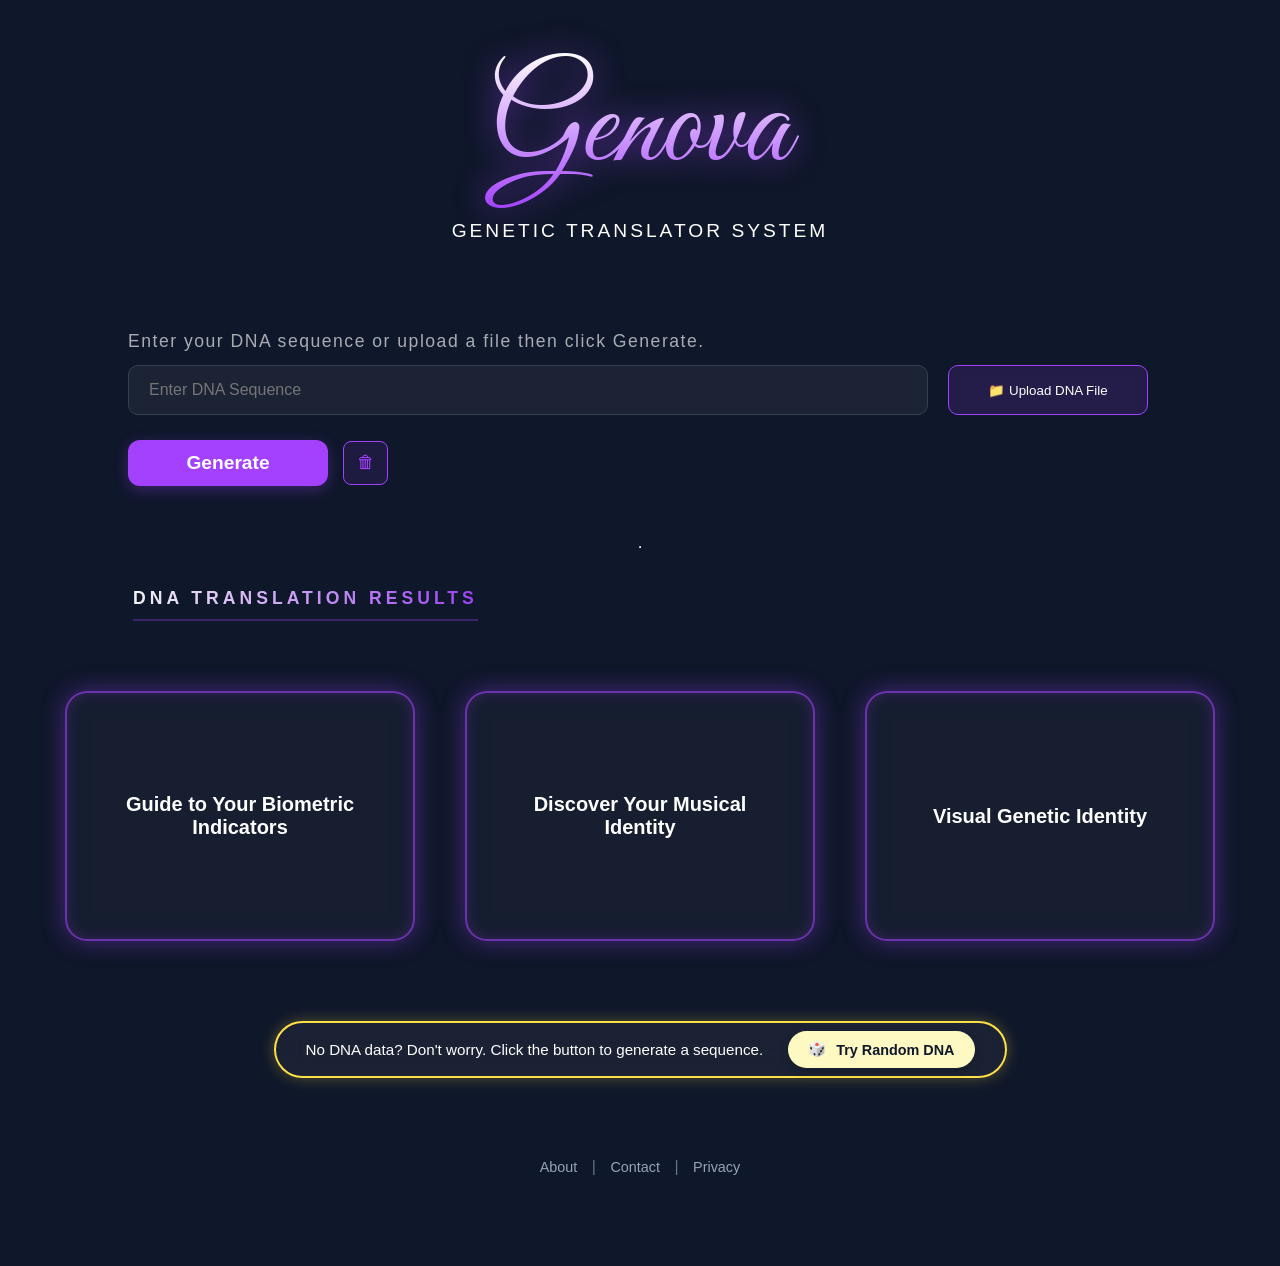
<file: frontend/index.html>
<!DOCTYPE html>
<html>
<head>
  <meta charset="UTF-8">
  <link href="https://fonts.googleapis.com/css2?family=Great+Vibes&display=swap" rel="stylesheet">
  <title>Genetic Identity System – Home</title>
  <link rel="stylesheet" href="css/style.css">
</head>
<body class="home-page">

  <header class="header-section">
    <h1 class="main-title">Genova</h1>
    <h3 class="main-subtitle">Genetic Translator System</h3>
    
  </header>

  <div class="input-area">
    <p class="subtitle">Enter your DNA sequence or upload a file then click Generate.</p>
      <div class="row">
        <input type="text" id="dnaInput" placeholder="Enter DNA Sequence" autocomplete="off" spellcheck="false">
        <input type="file" id="dnaFile" accept=".txt" style="display:none">
        <button id="uploadDNA" type="button">📁 Upload DNA File</button>
      </div>

      <div class="row">
        <button id="sendBtn" type="button" class="generate-btn">Generate</button>
        <button id="clearBtn" type="button" class="icon-btn">🗑</button>
      </div>
      
      <div id="statusMessage"></div>
  </div>


  <hr class="section-divider">

<section class="results-section">
    <div class="results-header-top-left">
        <h2 class="main-results-title">DNA TRANSLATION RESULTS</h2>
    </div>

    <div class="portals-center-wrapper">
        
        <button class="mega-portal-btn glow-permanent" id="scientificPathBtn">
            Guide to Your Biometric Indicators
        </button>

        <button class="mega-portal-btn glow-permanent" id="artisticPathBtn">
            Discover Your Musical Identity
        </button>

        <button class="mega-portal-btn glow-permanent" id="visualPathBtn">
    Visual Genetic Identity
</button>

    </div>
</section>
 <section class="random-section-v3">
    <div class="pill-container">
        <p class="pill-text">
            No DNA data? Don't worry. Click the button to generate a sequence.
        </p>
        <button class="pill-button" id="randomBtn">
           <span>🎲</span>
            Try Random DNA
        </button>
    </div>
</section>

  <footer>
      <p>
          <a href="about.html">About</a> |
          <a href="contact.html">Contact</a> |
          <a href="privacy.html">Privacy</a>
      </p>
  </footer>


  <script>
    window.addEventListener('load', () => {
      const navEntries = performance.getEntriesByType("navigation");
      if (navEntries.length > 0 && navEntries[0].type === "reload") {
        localStorage.removeItem("userDNA");
        localStorage.removeItem("dnaReady");
        document.getElementById("dnaInput").value = "";
        document.getElementById("statusMessage").textContent = "Page reset due to refresh.";
      } else {
        const savedDNA = localStorage.getItem("userDNA");
        if (savedDNA) {
          document.getElementById("dnaInput").value = savedDNA;
        }
      }
    });

    async function sendDNA() {
      const dnaValue = document.getElementById("dnaInput").value.trim().toUpperCase();
      if (!dnaValue) {
        alert("Please enter a DNA sequence first.");
        return;
      }
      localStorage.setItem("userDNA", dnaValue);
      localStorage.setItem("dnaReady", "true");
      try {
        const response = await fetch("http://127.0.0.1:8000/api/echo-dna", {
          method: "POST",
          headers: { "Content-Type": "application/json" },
          body: JSON.stringify({ dna: dnaValue })
        });
        if (response.ok) {
          document.getElementById("statusMessage").textContent = "DNA processed successfully";
        } else {
          const data = await response.json();
          alert(data.detail || "Error occurred.");
        }
      } catch (error) {
        alert("Cannot connect to backend.");
      }
    }

    document.getElementById("artisticPathBtn").addEventListener("click", () => {
      if (localStorage.getItem("dnaReady") === "true") {
        window.location.href = "artistic.html";
      } else {
        alert("Please generate DNA first.");
      }
    });

    document.getElementById("scientificPathBtn").addEventListener("click", () => {
      if (localStorage.getItem("dnaReady") === "true") {
        window.location.href = "scientific.html";
      } else {
        alert("Please generate DNA first.");
      }
    });
    // هلق رح يشتغل لأن الزر صار فوقه وموجود!
    document.getElementById("randomBtn").addEventListener("click", () => {
      const len = 60;
      const chars = ["A", "C", "G", "T"];
      let s = "";
      for (let i = 0; i < len; i++) {
        s += chars[Math.floor(Math.random() * 4)];
      }
      document.getElementById("dnaInput").value = s;
      document.getElementById("statusMessage").textContent = "Random DNA selected successfully.";
    });

    document.getElementById("clearBtn").addEventListener("click", () => {
      document.getElementById("dnaInput").value = "";
      document.getElementById("statusMessage").textContent = "";
      localStorage.removeItem("userDNA");
      localStorage.removeItem("dnaReady");
    });

    document.getElementById("uploadDNA").addEventListener("click", () => {
      document.getElementById("dnaFile").click();
    });

    document.getElementById("dnaFile").addEventListener("change", function(event) {
      const file = event.target.files[0];
      if (!file) return;
      const reader = new FileReader();
      reader.onload = function(e) {
        const dna = e.target.result.trim().toUpperCase();
        if (/^[ACGT\s]+$/.test(dna)) {
          document.getElementById("dnaInput").value = dna.replace(/\s+/g, "");
          document.getElementById("statusMessage").textContent = "File loaded successfully.";
        } else {
          alert("Invalid DNA file content.");
        }
      };
      reader.readAsText(file);
    });

    

    document.getElementById("sendBtn").addEventListener("click", sendDNA);

    document.getElementById("dnaInput").addEventListener("input", function() {
      this.value = this.value.toUpperCase().replace(/[^ACGT]/g, "");
    });

    /*كود المسار الثالث*/
    document.getElementById("visualPathBtn").addEventListener("click", () => {
  if (localStorage.getItem("dnaReady") === "true") {
    window.location.href = "visual.html";
  } else {
    alert("Please generate DNA first.");
  }
});
  </script>

</body>
</html>
</file>
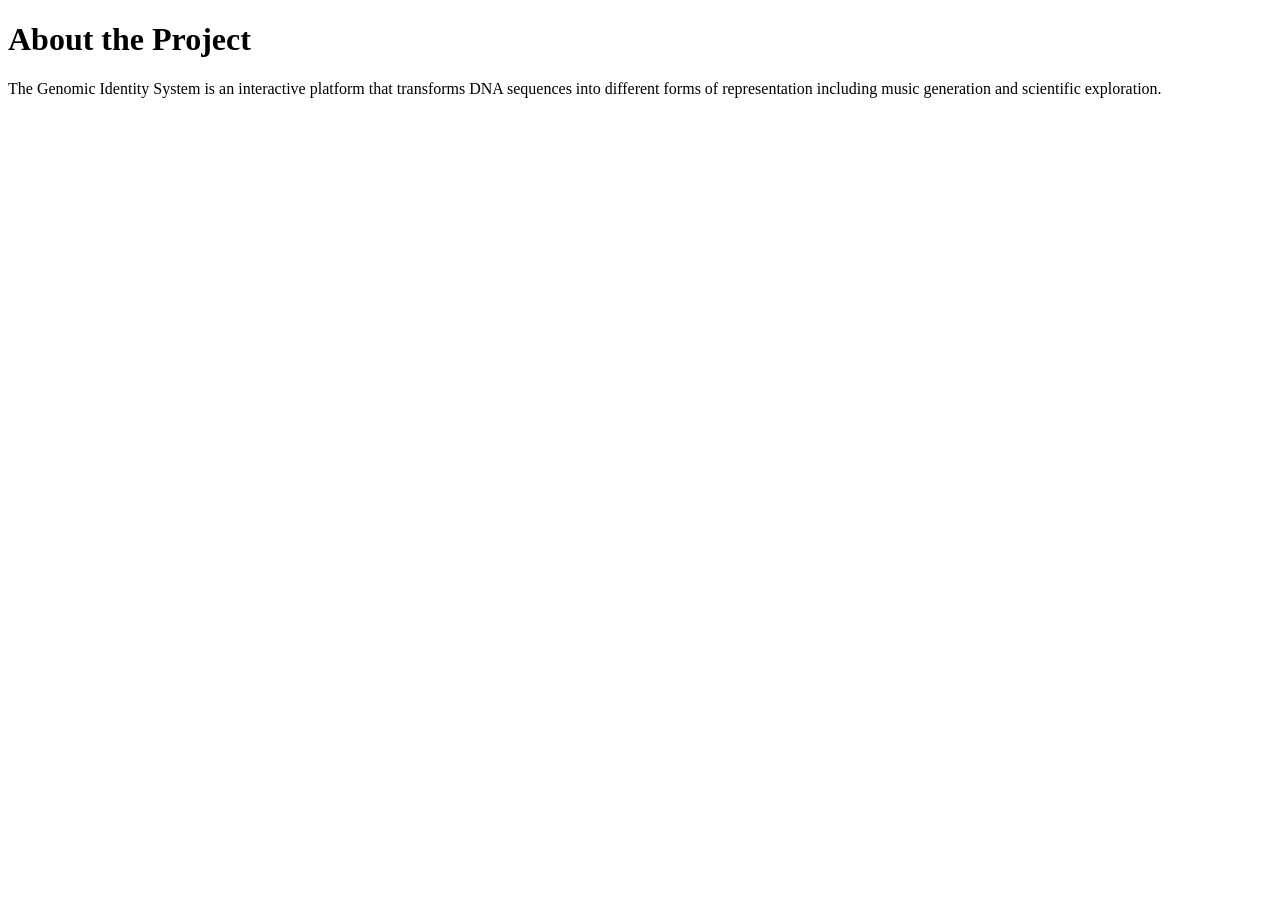
<file: frontend/about.html>
<!DOCTYPE html>
<html>
<head>
<title>About</title>
</head>

<body>

<h1>About the Project</h1>

<p>
The Genomic Identity System is an interactive platform that transforms
DNA sequences into different forms of representation including music
generation and scientific exploration.
</p>

</body>
</html>
</file>
<file: frontend/css/style.css>
/* =========================================
   1. المتغيرات والإعدادات العامة
========================================= */
:root {
    --bg-dark: #0f172a;       /* كحلي غامق جداً */
    --mint-green: #2dd4bf;    /* أخضر مينت - أساسي وصحي */
    --coral-soft: #fb7185;    /* مرجاني - للتنبيهات */
    --amber-warm: #fbbf24;    /* برتقالي دافئ - للنصائح */
    --slate-text: #94a3b8;    /* رمادي مزرق - للشروحات */
    --card-bg: rgba(255, 255, 255, 0.03);
}

* {
    margin: 0;
    padding: 0;
    box-sizing: border-box;
}

body {
    /* إعدادات الخلفية والصورة */
    background-image: url('https://static.vecteezy.com/system/resources/previews/004/987/897/non_2x/blue-dna-structure-isolated-background-low-poly-dna-digital-technology-vector.jpg');
    background-size: cover;
    background-attachment: fixed;
    background-position: center;
    background-repeat: no-repeat;
    background-color: var(--bg-dark);
    
    /* إعدادات التنسيق العام */
    color: white;
    font-family: 'Segoe UI', sans-serif;
    padding: 50px 10%;
}
/* تنسيق خاص للصفحة الرئيسية - عشان يضل ترتيبها عمودي وما يخرب */
.home-page {
    display: flex !important;
    flex-direction: column !important;
    align-items: center !important; /* أو flex-start حسب شو بتفضلي */
}

/* تنسيق صفحة المسار العلمي - بنخليها block عشان الكروت تصف جنب بعض */
ienti.scfic-page {
    display: block !important;
}

/* تنسيق صفحة المسار الفني - مبدئياً خليها block */
.artistic-page {
    display: block !important;
}

/* شريط التمرير المخصص (Scrollbar) باللون النهدي */
::-webkit-scrollbar { 
    width: 8px; 
}

::-webkit-scrollbar-track { 
    background: var(--bg-dark); 
}

::-webkit-scrollbar-thumb { 
    background: #a341ff; /* اللون النهدي الملكي */
    border-radius: 10px; 
}

::-webkit-scrollbar-thumb:hover { 
    background: #bc77ff; /* درجة أفتح عند تحريك الماوس */
}

/* =========================================
   2. الهيدر والعناوين (Genova)
========================================= */
/* =========================================
   تعديل الهيدر ليتناسب مع فخامة الصفحة الأساسية
========================================= */

.header-section {
    width: 100%;
    text-align: center;
    margin-bottom: 60px; /* مسافة إضافية تحت العنوان */
}

/* 1. إرجاع خط Genova الأصلي (للصفحة الرئيسية) */
.main-title {
    /* هاد هو السطر السحري اللي بيرجع الخط متل الصورة */
    font-family: 'Great Vibes', cursive; 
    
    font-size: 8rem; /* كبريه ليعطي هيبة Genova */
    font-weight: normal; /* خطوط الـ Script ما بدها Bold كتير */
    text-transform: none; /* عشان تضل الأحرف مشبكة وما تصير Capital */
    text-align: center;
    display: block;
    width: 100%;
    
    /* الألوان والتوهج */
    background: linear-gradient(to bottom, #ffffff, #a341ff);
    -webkit-background-clip: text;
    -webkit-text-fill-color: transparent;
    filter: drop-shadow(0 0 15px rgba(163, 65, 255, 0.6));
    margin-bottom: 10px;
}

/* 2. التنسيق الاحترافي لعنوان الكتالوج العلمي (الصفحة الحالية) */
.scientific-main-title {
    font-family: 'Segoe UI', Roboto, Helvetica, Arial, sans-serif;
    font-size: 2.8rem;
    font-weight: 800;
    text-transform: uppercase;
    letter-spacing: 4px;
    text-align: center;
    width: 100%;
    display: block;
    margin: 20px 0;
    background: linear-gradient(to bottom, #ffffff 20%, #a341ff 70%);
    -webkit-background-clip: text;
    -webkit-text-fill-color: transparent;
    filter: drop-shadow(0 0 15px rgba(163, 65, 255, 0.5));
}
.subtitle {
    color: rgba(255, 255,255, 0.8) !important;
    font-family: 'Segoe UI', sans-serif;
    font-size: 1.4rem;
    font-weight: 400;
    letter-spacing: 1.5px;
    text-align: center;
    width: 100%;
    display: block;
    opacity: 0.8; /* شفافية خفيفة ليعطي تباين مع العنوان الرئيسي */
    margin-top: 5px;
}
/* هاد العنوان اللي تحت Genova مباشرة */
.main-subtitle {
    font-size: 1.2rem !important; 
    font-weight: 300;
    letter-spacing: 3px;
    text-transform: uppercase;
    text-align: center;
    margin-top: 10px;
    display: block;
}

/* =========================================
   3. منطقة الإدخال (DNA Input) والأزرار
========================================= */
.input-area {
    width: 100%;
    max-width: 1100px;
    display: flex;
    flex-direction: column;
    align-items: flex-start;
    margin-top: 20px;
}

/* النص التوضيحي فوق الحقل */
.input-area .subtitle {
    text-align: left;
    width: 100%;
    margin-bottom: 10px;
    color: var(--slate-text);
    padding-left: 0;
    font-size: 1.1rem;
    line-height: 1.6;
}

.row {
    display: flex;
    flex-direction: row;
    align-items: center;
    flex-wrap: wrap;
    gap: 15px;
    margin-bottom: 25px;
    width: 100%;
}

/* الصف الخاص بالحقل وزر الرفع ليكونوا متناسقين لليمين */
.input-area .row:first-of-type {
    justify-content: flex-start;
    gap: 20px;
}

#dnaInput {
    width: 800px; /* العرض الطويل لليمين */
    height: 50px;
    flex: none;
    padding: 0 20px;
    border-radius: 10px;
    background: rgba(255, 255, 255, 0.05);
    border: 1px solid #334155;
    color: white;
    font-size: 16px;
    outline: none;
    transition: 0.3s;
}

/* تغيير لون حدود الحقل عند الضغط عليه للنهدي */
#dnaInput:focus {
    border-color: #a341ff !important; /* اللون النهدي الأساسي */
    box-shadow: 0 0 12px rgba(163, 65, 255, 0.4) !important; /* توهج نهدي خفيف */
    outline: none; /* عشان نشيل أي تحديد إضافي من المتصفح */
}

/* تنسيق الأزرار العامة */
button {
    padding: 12px 24px;
    border-radius: 10px;
    border: 1px solid #334155;
    background: #6f0ecb;
    color: white;
    cursor: pointer;
    font-weight: 500;
    transition: all 0.3s ease;
}

button:hover {
    background: #af72ff;
    transform: translateY(-2px);
}
/* زر رفع الملف */
#uploadDNA {
    width: 200px;
    height: 50px;
    flex: none;
    white-space: nowrap;
    
    /* ستايل يشبه أزرار المسارات (Glass Effect) */
    background: rgba(163, 65, 255, 0.15) !important; /* خلفية بنفسجية شفافة */
    border: 1px solid #a855f7 !important;           /* إطار بنفسجي نحيف */
    color: white !important;
    font-weight: 500;
    backdrop-filter: blur(5px);                      /* تأثير تغبيش خلف الزر */
    transition: all 0.3s ease;
}

#uploadDNA:hover {
    background: rgba(163, 65, 255, 0.3) !important;  /* يغمق شوي عند اللمس */
    border-color: #bc77ff !important;               /* الإطار يضوي أكتر */
    transform: scale(1.02);                          /* تكبير بسيط جداً */
    box-shadow: 0 0 15px rgba(163, 65, 255, 0.3);
}

/* زر Generate المميز */
#generateBtn {
    background: #a341ff !important;
    color: white !important;
    border: none !important;
    padding: 20px 80px !important; /* الحجم الضخم */
    font-size: 1.5rem !important;  /* الخط الكبير */
    min-width: 200px !important;
    font-weight: 800 !important;
    border-radius: 15px !important;
    cursor: pointer;
    transition: all 0.3s ease;
}
#generateBtn:hover {
    background: #bc77ff !important;
    transform: translateY(-3px) scale(1.05) !important; /* رفعة خفيفة مع تكبير عند اللمس */
    box-shadow: 0 8px 25px rgba(163, 65, 255, 0.5) !important;
}
/* --- مجموعة الأزرار --- */
.button-group {
    display: flex;
    gap: 12px;
    justify-content: center;
    flex-wrap: wrap;
    margin-top: 20px;
}

/* --- رسالة الحالة --- */
#statusMessage {
    height: 25px;
    color: #a3ffe5; /* النهدي الجميل تبعنا */
    font-weight: bold;
    font-size: 14px;
    
    /* التعديل المطلوب هنا */
    text-align: left;          /* نقل النص لليسار */
    width: 100%;
    margin-top: 10px;          /* مسافة بسيطة تحت الزر */
    padding-left: 5px;         /* إزاحة خفيفة عشان يجي تحت نص كلمة Generate بالظبط */
}

/* ========================================================================================
   5. الكروت العلمية والبصرية (Cards & Grid)
========================================= */
/* =========================================================================================
   تنسيق الكروت العلمية (Scientific Portals)
========================================= */;
.scientific-grid {
    display: grid !important;
    grid-template-columns: repeat(3, 1fr) !important;
    gap: 35px !important;
    width: 100%;
    max-width: 1200px;
    margin: 40px auto;
    padding: 20px;
}
 /* تأثير الزجاج (Glassmorphism) */
/* سطر 274: تنسيق الكرت الزجاجي */
.trait-card {
    background: rgba(255, 255, 255, 0.03); /* تأثير Glassmorphism */
    backdrop-filter: blur(15px);
    border: 1px solid rgba(163, 65, 255, 0.25);
    border-radius: 25px;
    padding: 20px; /* قللنا البادينج شوي عشان المساحة */
    
    display: flex !important; /* حولناه لـ Flex */
    flex-direction: row !important; /* الأيقونة جنب النص */
    align-items: center;
    gap: 15px;
    
    transition: all 0.4s cubic-bezier(0.175, 0.885, 0.32, 1.275);
    cursor: pointer;
    position: relative;
    overflow: hidden;
}

/* تأثير اللمس (Hover) */
.trait-card:hover {
    transform: translateY(-12px); /* رفعة واضحة */
    background: rgba(163, 65, 255, 0.1);
    border-color: #a341ff;
    box-shadow: 0 15px 35px rgba(163, 65, 255, 0.3);
}

/* تنسيق الأيقونات */
.icon-section {
    font-size: 3rem; /* حجم كبير وواضح */
    color: #a341ff;
    margin-bottom: 20px;
    transition: 0.3s;
    filter: drop-shadow(0 0 10px rgba(163, 65, 255, 0.4));
}

.trait-card:hover .icon-section {
    color: #ffffff; /* الأيقونة تقلب أبيض عند اللمس */
    transform: scale(1.1);
    filter: drop-shadow(0 0 15px #a341ff);
}

/* تنسيق النصوص داخل الكارد */
/* سطر 338: تنسيق المحتوى النصي على اليمين */
.card-right-content {
    flex: 1; /* هاد السطر السحري اللي بيخلي النص ياخد باقي العرض */
    display: flex;
    flex-direction: column;
    justify-content: center;
    text-align: left; /* لضمان بداية النص من اليسار جنب الأيقونة */
}

/* سطر 344: تنسيق العنوان العلمي */
.card-title {
    font-size: 1.2rem !important;
    color: #ffffff;
    margin-bottom: 5px;
    font-weight: 700;
    letter-spacing: 1px;
}

/* سطر 347: الوصف (Tagline) */
.tagline {
    font-size: 0.9rem !important;
    color: #94a3b8 !important; /* اللون الرمادي المزرق الأنيق */
    line-height: 1.4;
    margin-bottom: 8px;
}

/* سطر 354: نص المعالجة (Details) */
.details {
    font-size: 0.75rem !important;
    color: #a341ff !important;
    font-weight: 800;
    text-transform: uppercase;
    letter-spacing: 2px;
    opacity: 0.8;
}

.trait-card:hover .details {
    opacity: 1;
    color: #ffffff;
}
/* الشبكة البصرية (Visual Grid) */
.visual-grid {
    display: grid;
    grid-template-columns: repeat(auto-fit, minmax(250px, 1fr)); 
    gap: 20px;
    margin: 30px 0;
    padding: 10px;
}

.visual-card {
    background: rgba(30, 41, 59, 0.5);
    border: 1px solid rgba(45, 212, 191, 0.2);
    border-radius: 15px;
    padding: 20px;
    text-align: center;
    cursor: pointer;
    transition: all 0.3s ease;
}

.visual-card:hover {
    transform: translateY(-5px);
    border-color: var(--mint-green);
    background: rgba(45, 212, 191, 0.1);
    box-shadow: 0 10px 20px rgba(0, 0, 0, 0.2);
}

.visual-card h3 { color: var(--mint-green); margin-bottom: 8px; font-size: 1.2rem; }
.visual-card p { color: var(--slate-text); font-size: 0.9rem; }


/* =========================================
   6. ورشة العمل (Workshop Layout)
========================================= */
.workshop-container { margin-top: 50px; padding: 20px; }

.workshop-layout {
    display: flex;
    gap: 30px;
    background: rgba(15, 23, 42, 0.4);
    padding: 30px;
    border-radius: 25px;
    border: 1px solid rgba(45, 212, 191, 0.1);
    min-height: 500px;
}

.visual-sidebar {
    flex: 1;
    display: flex;
    flex-direction: column;
    gap: 15px;
}

.visual-tab {
    background: rgba(30, 41, 59, 0.5);
    border: 1px solid rgba(45, 212, 191, 0.2);
    padding: 15px 20px;
    border-radius: 12px;
    color: white;
    cursor: pointer;
    display: flex;
    align-items: center;
    gap: 15px;
    transition: all 0.3s ease;
    text-align: left;
}

.visual-tab i { color: var(--mint-green); font-size: 1.2rem; }
.visual-tab.active {
    background: rgba(45, 212, 191, 0.2);
    border-color: var(--mint-green);
    box-shadow: 0 0 15px rgba(45, 212, 191, 0.1);
}

.visual-display {
    flex: 2.5;
    background: #071a18;
    border-radius: 20px;
    position: relative;
    overflow: hidden;
    display: flex;
    flex-direction: column;
    align-items: center;
    justify-content: center;
    border: 1px solid rgba(45, 212, 191, 0.1);
}

#dnaCanvas { width: 100%; height: 100%; max-height: 450px; }
#visual-status {
    position: absolute;
    bottom: 15px;
    color: var(--slate-text);
    font-size: 0.85rem;
    letter-spacing: 1px;
}


/* =========================================
   7. النوافذ المنبثقة (Modal)
========================================= */
.modal {
    display: none;
    z-index: 1000;
    left: 0; top: 0;
    width: 100%; height: 100%;
    background-color: rgba(0, 0, 0, 0.85);
    backdrop-filter: blur(8px);
}

.modal-content {
    background: #1e293b;
    margin: 5% auto;
    padding: 30px;
    border: 1px solid var(--mint-green);
    border-radius: 20px;
    width: 85%;
    max-width: 750px;
    max-height: 80vh;
    overflow-y: auto;
    box-shadow: 0 0 30px rgba(45, 212, 191, 0.15);
}


/* =========================================
   8. قسم الـ Random وزر العودة والفوتر
========================================= */
.random-area { width: 100%; text-align: left; margin-top: 50px; }

.random-section {
    margin-top: 50px;
    padding: 30px;
    background: rgba(255, 255, 255, 0.02);
    border-radius: 15px;
    border: 1px dashed rgba(45, 212, 191, 0.2);
    max-width: 800px;
    text-align: center;
}

.random-text {
    color: var(--slate-text);
    font-size: 0.95rem;
    margin-bottom: 20px;
    line-height: 1.5;
}

.special-random-btn {
    background: transparent !important;
    border: 2px solid var(--amber-warm) !important;
    color: var(--amber-warm) !important;
    padding: 12px 30px !important;
    font-size: 1rem !important;
    font-weight: bold !important;
    border-radius: 30px !important;
    transition: 0.3s all ease;
}

.special-random-btn:hover {
    background: var(--amber-warm) !important;
    color: #0f172a !important;
    box-shadow: 0 0 15px rgba(251, 191, 36, 0.3);
    transform: scale(1.05);
}

/* زر العودة (Back Button) */


/* حاوية الزر - للتأكد من مكانه في أعلى الصفحة */
.nav-container {
    width: 100%;
    padding: 30px 5%;
    display: flex;
    justify-content: flex-start;
}

/* تنسيق زر العودة الزجاجي */
.back-btn {
    display: inline-flex;
    align-items: center;
    gap: 12px; /* مسافة بين النص والأيقونة */
    padding: 12px 25px;
    background: rgba(255, 255, 255, 0.03); /* شفافية زجاجية */
    backdrop-filter: blur(10px);
    border: 1px solid rgba(163, 65, 255, 0.3); /* إطار نهدي ناعم */
    border-radius: 50px; /* شكل كبسولة أنيق */
    color: #cbd5e1; /* لون رمادي فاتح مريح للعين */
    text-decoration: none;
    font-size: 0.95rem;
    font-weight: 500;
    transition: all 0.3s cubic-bezier(0.4, 0, 0.2, 1);
    letter-spacing: 0.5px;
}

/* تنسيق الأيقونة داخل الزر */
.back-btn i {
    font-size: 1.1rem;
    color: #a341ff; /* اللون النهدي الأساسي للهوية */
    transition: transform 0.3s ease;
}

/* تأثيرات الـ Hover (عند تمرير الماوس) */
.back-btn:hover {
    background: rgba(163, 65, 255, 0.1);
    border-color: #a341ff;
    color: white;
    box-shadow: 0 0 20px rgba(163, 65, 255, 0.4); /* توهج نيون */
    transform: translateX(-5px); /* حركة بسيطة للياسر توحي بالعودة */
}

.back-btn:hover i {
    transform: scale(1.2); /* تكبير بسيط للأيقونة */
}

    .nav-container {
    position: absolute !important;
    top: 25px !important;      /* المسافة من فوق */
    left: 25px !important;     /* المسافة من اليسار */
    padding: 0 !important;
    margin: 0 !important;
    width: auto !important;    /* عشان ما يأخذ عرض الصفحة كامل ويخرب التوازن */
    z-index: 1000 !important;  /* عشان يضل فوق أي عنصر تاني */
}

/* الفوتر */
footer {
    width: 100%;
    margin-top: auto;
    padding: 40px 0;
    color: #64748b;
    text-align: center;
}

/* تنسيق روابط الفوتر */
footer a {
    color: #94a3b8 !important; /* لون رمادي هادي عشان ما يشتت العين */
    text-decoration: none;
    margin: 0 10px;
    transition: 0.3s all ease;
    font-size: 0.9rem;
}

/* التغيير للنهدي عند تمرير الماوس */
footer a:hover {
    color: #a341ff !important; /* يقلب نهدي ملكي */
    text-shadow: 0 0 10px rgba(163, 65, 255, 0.5); /* توهج نهدي خفيف */
}
/* 1. تنسيق زر الـ Generate (باستخدام الكلاس الموجود عندك بالصورة) */
.generate-btn {
    background: #a341ff !important;
    color: white !important;
    border: none !important;
    padding: 12px 50px !important; /* الحجم اللي بدك ياه */
    font-size: 1.2rem !important;
    font-weight: bold !important;
    border-radius: 12px !important;
    min-width: 200px !important;
    cursor: pointer;
    transition: all 0.3s ease;
    box-shadow: 0 4px 15px rgba(163, 65, 255, 0.3);
}

.generate-btn:hover {
    background: #bc77ff !important;
    transform: translateY(-3px);
    box-shadow: 0 6px 20px rgba(163, 65, 255, 0.5);
}

/* 2. تنسيق زر الـ Upload (حسب الآيدي الموجود بالصورة) */
#uploadDNA {
    background: rgba(163, 65, 255, 0.15) !important;
    border: 1px solid #a341ff !important;
    color: white !important;
    padding: 10px 20px;
    border-radius: 10px;
    cursor: pointer;
    transition: 0.3s;
}

#uploadDNA:hover {
    background: #a341ff !important;
}

/* تنسيق أيقونة الحذف */
.icon-btn {
    background: rgba(163, 65, 255, 0.1) !important;
    border: 1px solid #a341ff !important;
    color: #a341ff !important;

    /* الحل لتوحيد الطول تماماً مع زر Generate */
    padding: 12px !important;       /* تأكدي إنه نفس رقم padding زر generate */
    font-size: 1.1rem !important;
    line-height: 1 !important;      /* هذا السطر بيمنع الأيقونة إنها تطول بزيادة */
    display: inline-flex;
    align-items: center;
    justify-content: center;
    
    border-radius: 8px !important;
    cursor: pointer;
    transition: all 0.3s ease;
    width: 45px;                   /* عرض مناسب ليطلع مربع */
}

/* التنبيه باللون الأصفر عند اللمس */
.icon-btn:hover {
    background: #ffdc84 !important; /* اللون الأصفر اللي اخترتيه */
    border-color: #fbbf24 !important;
    color: #0f172a !important;      /* قلب لون الأيقونة لكحلي غامق عشان تبين فوق الأصفر */
    transform: scale(1.1);
}
/* =========================================
   تنسيق الكارد الزجاجي العريض للنتائج
========================================= */


/* --- تنسيق العناوين داخل الكارد --- */
.results-header {
    margin-bottom: 45px;
}


.results-title-english {
    font-size: 1.1rem;
    color: var(--slate-text);
    letter-spacing: 5px;
    text-transform: uppercase;
    font-weight: 400;
}

/* --- تنسيق حاوية الأزرار --- */
.path-buttons-container {
    display: flex;
    justify-content: center;
    gap: 30px; /* مسافة بين البوابتين */
    flex-wrap: wrap; /* عشان يتجاوب مع الشاشات الصغيرة */
}

/* --- تنسيق أزرار المسارات (The Portals) --- */
.big-path-btn {
    flex: 1;
    max-width: 400px;
    min-height: 160px;
    padding: 30px;
    background: rgba(163, 65, 255, 0.05); /* لون نهدي خفيف جداً */
    border: 1px solid rgba(163, 65, 255, 0.25);
    border-radius: 25px;
    color: rgb(199, 127, 250);
    display: flex;
    flex-direction: column;
    align-items: center;
    justify-content: center;
    gap: 15px;
    cursor: pointer;
    transition: all 0.4s ease;
}

.big-path-btn i {
    font-size: 2.2rem;
    color: #a341ff; /* أيقونة نهدية */
    transition: 0.3s;
}

.big-path-btn span {
    font-size: 1.05rem;
    font-weight: 500;
    line-height: 1.4;
}

/* --- تأثيرات التفاعل (Hover Effects) --- */
.big-path-btn:hover {
    background: rgba(163, 65, 255, 0.15);
    border-color: #a341ff;
    transform: translateY(-8px); /* رفعة بسيطة */
    box-shadow: 0 15px 30px rgba(163, 65, 255, 0.15);
}

.big-path-btn:hover i {
    color: #ffffff;
    transform: scale(1.1);
    filter: drop-shadow(0 0 8px #a341ff);
}

/* استهداف خاص لكل مسار لإضافة لمسة تمييز (اختياري) */
.artistic-portal:hover {
    box-shadow: 0 10px 25px rgba(163, 65, 255, 0.2);
}

.scientific-portal:hover {
    box-shadow: 0 10px 25px rgba(45, 212, 191, 0.15); /* لمسة خضراء بسيطة للمسار العلمي */
}
/* الحاوية الكبرى - نلغي أي خلفيات أو حدود قديمة هنا */
.random-section-v3 {
    width: 100%;
    display: flex;
    justify-content: center;
    margin: 40px 0;
    background: transparent !important; /* نضمن عدم وجود كرت خارجي */
    border: none !important;
}

/* الكرت الواحد (الكبسولة) */
.pill-container {
    display: flex;
    flex-direction: row;
    align-items: center;
    justify-content: space-between;
    gap: 25px;
    
    /* ستايل الزجاج */
    background: rgba(255, 255, 255, 0.05);
    backdrop-filter: blur(15px);
    -webkit-backdrop-filter: blur(15px);
    
    /* الحدود الصفراء الواضحة والضاوية */
    border: 2px solid #fde047; 
    box-shadow: 0 0 15px rgba(253, 224, 71, 0.3); 
    
    border-radius: 100px; /* شكل كبسولة */
    padding: 8px 30px;
    width: fit-content;
}

/* النص */
.pill-text {
    color: #ffffff;
    font-size: 0.95rem;
    margin: 0;
    white-space: nowrap;
}

/* الزر مع الأيقونة */
.pill-button {
    background: #fef9c3 !important;
    color: #0f172a !important;
    border: none !important;
    padding: 10px 20px !important;
    border-radius: 50px !important;
    font-weight: bold !important;
    font-size: 0.9rem !important;
    cursor: pointer;
    display: flex;
    align-items: center;
    gap: 10px; /* مسافة بين النرد والنص */
    transition: all 0.3s ease;
    box-shadow: 0 4px 10px rgba(0, 0, 0, 0.2);
}

.pill-button i {
    font-size: 1.1rem; /* حجم النرد */
}

/* تأثير اللمس */
.pill-button:hover {
    background: #fffbb4 !important; /* يقلب أبيض عند اللمس أو درجة أفتح */
    transform: scale(1.05);
    box-shadow: 0 0 20px rgb(254, 240, 138, 0.8);
}

/* للموبايل: إذا كانت الشاشة صغيرة يتحول لعمودي */
@media (max-width: 768px) {
    .pill-container {
        flex-direction: column;
        border-radius: 20px;
        padding: 20px;
        text-align: center;
    }
    .pill-text {
        white-space: normal;
    }
}
/* =========================================
   1. قسم كبسولة الراندوم (لا تعديل)
========================================= */
.random-section-v3 {
    width: 100%;
    display: flex;
    justify-content: center;
    margin: 40px 0;
    background: transparent !important;
    border: none !important;
}

.pill-container {
    display: flex;
    flex-direction: row;
    align-items: center;
    justify-content: space-between;
    gap: 25px;
    background: rgba(255, 255, 255, 0.05);
    backdrop-filter: blur(15px);
    -webkit-backdrop-filter: blur(15px);
    border: 2px solid #fde047; 
    box-shadow: 0 0 15px rgba(253, 224, 71, 0.3); 
    border-radius: 100px;
    padding: 8px 30px;
    width: fit-content;
}

.pill-text {
    color: #ffffff;
    font-size: 0.95rem;
    margin: 0;
    white-space: nowrap;
}

.pill-button {
    background: #fef9c3 !important;
    color: #0f172a !important;
    border: none !important;
    padding: 10px 20px !important;
    border-radius: 50px !important;
    font-weight: bold !important;
    font-size: 0.9rem !important;
    cursor: pointer;
    display: flex;
    align-items: center;
    gap: 10px;
    transition: all 0.3s ease;
    box-shadow: 0 4px 10px rgba(0, 0, 0, 0.2);
}

.pill-button:hover {
    background: #fffbb4 !important;
    transform: scale(1.05);
    box-shadow: 0 0 20px rgb(254, 240, 138, 0.8);
}

/* =========================================
   2. قسم النتائج (المربعات المضيئة)
========================================= */
/* تنسيق القسم ليكون موازي للعناصر فوق */
.results-section {
    width: 100%;
    /* قللنا الـ padding من اليسار ليتماشى مع الفورم فوق */
    padding: 40px 10px; 
    display: flex;
    flex-direction: column;
    align-items: flex-start; 
}

/* جملة العنوان - تعديل الإزاحة لتكون موازية */
.results-header-top-left {
    text-align: left;
    padding-bottom: 10px;
    margin-bottom: 50px;
    border-bottom: 2px solid rgba(163, 65, 255, 0.3);
    
    /* هاد السطر هو السر: تأكدي إن المارجن لليسار 0 أو متناسق مع العناصر فوق */
    margin-left: -5px; 
    width: fit-content;
}
.main-results-title {
    font-size: 1.1rem; /* الحجم اللي اخترتيه */
    font-weight: 800;
    color: #ffffff;
    letter-spacing: 4px;
    text-transform: uppercase;
    margin: 0;
    opacity: 0.95;
    background: linear-gradient(to right, #ffffff, #a341ff);
    -webkit-background-clip: text;
    -webkit-text-fill-color: transparent;
}

/* حاوية الأزرار المركزية */
.portals-center-wrapper {
    width: 100%;
    display: flex;
    justify-content: center;
    align-items: center;
    gap: 50px; 
    margin-top: 20px;
}

/* الأزرار المربعة مع توهج دائم */
.mega-portal-btn {
    background: rgba(255, 255, 255, 0.03);
    backdrop-filter: blur(15px);
    border: 2px solid rgba(163, 65, 255, 0.6);
    color: #ffffff;
    
    padding: 60px 40px;
    min-width: 350px;
    min-height: 250px;
    border-radius: 22px; /* شكل المربع */
    
    font-size: 1.25rem;
    font-weight: 600;
    cursor: pointer;
    transition: all 0.4s ease;
    text-align: center;
    display: flex;
    align-items: center;
    justify-content: center;
    
    /* التوهج النهدي الدائم */
    box-shadow: 0 0 25px rgba(163, 65, 255, 0.4), 
                inset 0 0 15px rgba(163, 65, 255, 0.2);
}

/* تأثير اللمس */
.mega-portal-btn:hover {
    transform: translateY(-10px) scale(1.01);
    background: rgba(163, 65, 255, 0.15);
    border-color: #a341ff;
    box-shadow: 0 0 45px rgba(163, 65, 255, 0.7);
}
/* 1. تعديل الحاوية لتجبر الكروت على توزيع 3 في كل صف */
/* =========================================
   تنسيق الكتالوج العلمي - النسخة النهائية والنظيفة
   ========================================= */

/* 1. شبكة الكروت (3 في كل صف) */
.scientific-grid {
    display: grid !important;
    grid-template-columns: repeat(3, 1fr) !important;
    gap: 25px !important;
    width: 95% !important;
    margin: 30px auto !important;
}

/* 2. جسم الكرت (تنسيق أفقي: أيقونة يسار نص يمين) */
.trait-card {
    display: flex !important;
    flex-direction: row !important;
    align-items: center !important;
    background: rgba(255, 255, 255, 0.04) !important;
    border: 1px solid rgba(163, 65, 255, 0.2) !important;
    border-radius: 15px !important;
    padding: 15px !important;
    min-height: 110px !important;
    transition: 0.3s ease !important;
}

/* 3. تنسيق منطقة الأيقونة (اليسار) */
.card-left-icon {
    flex: 0 0 30% !important;
    display: flex !important;
    justify-content: center !important;
    align-items: center !important;
    gap: 8px !important; /* للمسافة بين التفاحة والـ DNA */
}

.card-left-icon i {
    font-size: 1.8rem !important;
}

/* 4. تلوين الأيقونات (النيون) */
/* التغذية (أزرق نيون + أبيض) */
.nutrition-card .fa-apple-whole { color: #00f2fe !important; filter: drop-shadow(0 0 8px #00f2fe); }
.nutrition-card .fa-dna { color: #ffffff !important; filter: drop-shadow(0 0 8px #a341ff); font-size: 1.2rem !important; }

/* باقي الكروت */
.sports-card i { color: #ffffff !important; filter: drop-shadow(0 0 8px #ffffff); }
.sleep-card i { color: #fde047 !important; filter: drop-shadow(0 0 8px #fde047); }
.skin-card i { color: #ff007f !important; filter: drop-shadow(0 0 8px #ff007f); }
.cognitive-card i { color: #a78bfa !important; filter: drop-shadow(0 0 8px #a78bfa); }
.stress-card i { color: #fb923c !important; filter: drop-shadow(0 0 8px #fb923c); }

/* 5. تنسيق النصوص (اليمين) */
.card-right-content {
    flex: 1 !important;
    padding-left: 10px !important;
    text-align: left !important;
}

.card-title { font-size: 1.05rem !important; margin: 0; color: #fff; }
.tagline { font-size: 0.8rem !important; color: #94a3b8 !important; margin: 4px 0; }
.details { font-size: 0.7rem !important; color: #a341ff !important; font-weight: bold; }

/* تجبير الصفحة لتكون شبكة 3 كروت */
/* تنسيق الـ Grid (3 كروت بالصف، مع التركيز على الشكل المربع) */

/* 1. تصغير عرض الشبكة عشان الكروت ما تمط بالعرض */
.scientific-grid {
    display: grid !important;
    grid-template-columns: repeat(3, 1fr) !important;
    gap: 20px !important;
    width: 85% !important; /* صغرنا الحاوية شوي */
    max-width: 1000px !important; /* حددنا العرض الأقصى */
    margin: 30px auto !important;
}

/* 2. جعل الكرت "مربع" بشكل محكوم */
.trait-card {
    display: flex !important;
    flex-direction: column !important; /* الأيقونة فوق والنص تحتها */
    align-items: center !important;
    justify-content: center !important;
    text-align: center !important;
    
    /* هون السر في الحجم المربع الصغير */
    min-height: 220px !important; 
    padding: 20px !important;
    
    background: rgba(255, 255, 255, 0.04) !important;
    border: 1px solid rgba(163, 65, 255, 0.25) !important;
    border-radius: 20px !important;
    transition: 0.3s ease-in-out !important;
}

/* 3. تعديل الأيقونات لتكون بالوسط وكبيرة شوي */
.card-left-icon {
    margin-bottom: 15px !important; /* مسافة بين الأيقونة والعنوان */
    font-size: 2.5rem !important;
    display: flex !important;
    justify-content: center !important;
    align-items: center !important;
}

/* 4. سنترة النصوص */
.card-right-content {
    display: flex !important;
    flex-direction: column !important;
    align-items: center !important;
    padding: 0 !important;
}

.card-title {
    font-size: 1.1rem !important;
    margin-bottom: 8px !important;
}

.tagline {
    font-size: 0.85rem !important;
    line-height: 1.3 !important;
}
/*================================================================================*/
/*  تعديل العرض وجوات الكارد بالكاتالوج*/
/* 1. الطبقة الخلفية اللي بتغطي الشاشة */
.modal {
    display: none; /* بكون مخفي بالبداية */
    position: fixed;
    top: 0;
    left: 0;
    width: 100%;
    height: 100%;
    background: rgba(15, 23, 42, 0.6); /* سواد شفاف */
    backdrop-filter: blur(12px); /* تغبيش للخلفية */
    z-index: 2000;
    justify-content: center;
    align-items: center;
}

/* 2. صندوق النتائج اللي بنص الشاشة */
.modal-content {
    background: rgba(30, 41, 59, 0.7) !important;
    backdrop-filter: blur(10px);
    border: 1px solid rgba(163, 65, 255, 0.3);
    padding: 40px; /* زدنا المسافة الداخلية شوي لراحة العين */
    border-radius: 24px;
    
    width: 95% !important;   /* بياخد معظم عرض الشاشة في الموبايل */
    max-width: 850px !important; /* هون السر! كبرنا العرض الأقصى للابتوب */
    
    color: white;
    box-shadow: 0 25px 50px rgba(0, 0, 0, 0.5);
}
/*===============================================================================
/*بداية تنسيق الموسيقى 
/* 1. تنسيق الصفحة العام */
/* تنسيق العنوان ليطابق الكتالوج مع تصغير الحجم */
/* --- تنسيق خاص بصفحة الموسيقى فقط (Artistic Page) --- */

/* 1. تنسيق الصفحة لتوزيع العناصر */
.artistic-page {
    display: flex !important;
    flex-direction: column !important;
    align-items: center !important;
    padding: 20px;
}

/* 2. زر العودة (يتحرك لليسار في صفحة الموسيقى فقط) */
.artistic-page .back-btn {
    align-self: flex-start !important; /* دفعه لليسار */
    margin-bottom: 20px;
}

/* 3. العنوان الفخم (يتغير هنا فقط ولا يلمس الصفحة الرئيسية) */
.artistic-page .main-title {

    font-family: 'Exo 2', sans-serif !important;
    font-style: italic !important; /* هون السحر! */
    font-weight: 700 !important;   /* خليه سميك شوي ليعطي فخامة */
    text-transform: uppercase;    /* حروف كبيرة بالكامل */
    letter-spacing: 5px;          /* مسافة بين الحروف ليعطي فخامة */
    font-size: 3.0rem !important;
    color: #ffffff;
    
    /* توهج نيون أبيض ونهدي خفيف ليناسب الـ DNA */
    text-shadow: 0 0 10px rgba(163, 65, 255, 0.5), 
                 0 0 2px #ffffff;
    
    text-align: center;
    margin-bottom: 70px;
}



/* تنسيق الكارد الزجاجي وتوزيع محتوياته */
/* --- التعديل المنقذ للكارد الشفاف --- */

/* --- تنسيق المشغل الاحترافي مع شريط التقدم --- */

.artistic-page .music-card {
    background: rgba(255, 255, 255, 0.1) !important; /* زجاج شفاف جداً */
    backdrop-filter: blur(0px);
    border: 1px solid rgba(163, 65, 255, 0.08);
    border-radius: 20px;
    padding: 40px;
    width: 80%;
    max-width: 900px;
    margin: 20px auto;
    display: flex;
    flex-direction: column;
    gap: 20px; /* مسافة بين السطور */
    min-height: 380px;
   
    /* سحر التوهج السميك والقوي */
    box-shadow: 
        0 0 15px 5px rgba(163, 65, 255, 0.6),  /* طبقة 1: وهج كثيف حول الحواف مباشرة */
        0 0 50px 10px rgb(212, 167, 255), /* طبقة 2: انتشار ضوئي واسع خلف الكارد */
        inset 0 0 20px rgba(163, 65, 255, 0.4) !important; /* وهج داخلي ليعطي إحساس العمق */

    border: 2px solid rgba(129, 45, 208, 0.9) !important; /* زدنا سماكة الحد نفسه ليشع أكثر */
}



/* ترويسة الكارد (العنوان والوقت) */
.card-header {
    display: flex;
    justify-content: space-between;
    align-items: center;
    width: 100%;
}

/* الوقت (0:00 / 0:00) */
.time-display {
    color: rgba(255, 255, 255, 0.6);
    font-size: 0.8rem;
    font-family: monospace; /* خط تقني */
}

/* حاوية شريط التقدم */
.progress-container {
    width: 100%;
    height: 12px;
    display: flex;
    align-items: center;
    cursor: pointer;
}

/* شريط التقدم (الخط الخلفي) */
.progress-bar {
    width: 100%;
    height: 4px;
    background: rgba(255, 255, 255, 0.1);
    border-radius: 2px;
    position: relative;
}

/* الجزء الممتلئ من الشريط (النيون المضيء) */
.progress-bar::after {
    content: '';
    position: absolute;
    left: 0;
    top: 0;
    height: 100%;
    width: 0%; /* سيتغير بالجافا سكريبت */
    background: #a341ff; /* اللون البنفسجي */
    box-shadow: 0 0 10px rgba(163, 65, 255, 0.8); /* توهج نيون */
    border-radius: 2px;
    transition: width 0.1s linear; /* حركة ناعمة */
}

/* سطر الأزرار */
.artistic-page .music-controls {
    display: flex !important;
    justify-content: space-between;
    align-items: center;
    margin-top: 10px;
}

/* --- تنسيق قسم التنزيل (Download Section) --- */
.artistic-page .download-section {
    width: 100%;
    max-width: 650px;
    margin: 40px auto; /* مسافة بينه وبين الكارد */
    text-align: left;
    padding-left: 3%;
}

/* تنسيق أزرار الأيقونات داخل الكارد */
.icon-btn {
    background: rgba(163, 65, 255, 0.2);
    border: 1px solid rgba(163, 65, 255, 0.4);
    color: white;
    padding: 10px 15px;
    border-radius: 10px;
    cursor: pointer;
    transition: 0.3s;
    margin-right: 5px;
}

.icon-btn:hover {
    background: #a341ff;
    box-shadow: 0 0 10px rgba(163, 65, 255, 0.5);
}

/* توزيع الأزرار والآلة في سطر واحد */
.artistic-page .music-controls {
    display: flex !important;
    flex-wrap: wrap;
    justify-content: space-between;
    align-items: center;
    margin-bottom: 30px;
}

/* تنسيق قائمة الآلات لتناسب التصميم */
#instrumentSelect {
    background: rgba(0, 0, 0, 0.3) !important;
    color: white !important;
    border: 1px solid rgba(255, 255, 255, 0.2) !important;
    padding: 8px;
    border-radius: 8px;
    outline: none;
}

/* شريط الفوليوم في سطر مستقل أسفل العناصر */
/* تصغير قسم الصوت ليكون عنصر ثانوياً */
.artistic-page .volume-row {
    display: flex;
    align-items: center;
    gap: 8px; /* تقليل المسافة */
    width: 120px !important; /* حجم صغير جداً ومحدد */
    margin: 10px 0; /* مسافة بسيطة فوق وتحت */
    padding: 0;
    border: none; /* إلغاء أي حدود قديمة */
}

/* تصغير الأيقونة والسلايدر */
.volume-row i {
    font-size: 0.8rem; /* تصغير أيقونة السماعة */
    opacity: 0.6;
}

#volumeSlider {
    flex-grow: 1;
    height: 3px !important; /* تنحيف الشريط جداً */
    accent-color: #a341ff;
    cursor: pointer;
    opacity: 0.7; /* شفافية عشان ما يبرز بزيادة */
}
/* تنسيق عنوان الكارد (Music Player) */
.artistic-page .card-label {
    display: block !important;
    width: 100%;
    text-align: left !important; /* تحريك لليسار */
    
    /* الحجم والخط */
    font-size: 1.45rem !important; /* تكبير الخط */
    font-weight: 600;
    letter-spacing: 1px;
    margin-bottom: 10px;
    
    /* اللون: أبيض لؤلؤي مع لمسة توهج خفيفة */
    color: #ffffff !important;
    text-shadow: 0 0 10px rgba(255, 255, 255, 0.3);
    
    /* مسافة صغيرة من اليسار عشان ما يلزق بالحافة */
    padding-left: 5px;
}
/* خلفية الشريط */
.progress-bar-bg {
    width: 100%;
    height: 8px;
    
    /* لون نهدي زجاجي واضح بدل الرمادي الشفاف */
    background: rgba(163, 65, 255, 0.15) !important; 
    
    /* إضافة حدود نحيفة جداً لتبين أبعاد الشريط */
    border: 2px solid rgba(163, 65, 255, 0.2);
    
    border-radius: 15px;
    position: relative;
    overflow: hidden;
    box-shadow: inset 0 0 8px rgba(0, 0, 0, 0.3); /* تأثير العمق */
}

/* خط النيون اللي رح يزحف (الأبيض والنهدي) */
.progress-line-neon {
    width: 0%; 
    height: 100%;
    
    /* تدرج لوني أبيض من اليمين ونهدي من اليسار ليطلع "بشع" */
    background: linear-gradient(90deg, #a341ff, #ffffff);
    
    /* توهج قوي عشان يغطي على لون الخلفية الباهت */
    box-shadow: 0 0 15px #ffffff, 0 0 20px #a341ff;
    border-radius: 15px;
}

/* حركة الشريط */
.progress-line-neon.run-animation {
    animation: dnaProgress 30s linear forwards;
}

.progress-line-neon {
    width: 0%; 
    height: 100%;
    background: linear-gradient(90deg, transparent, #a341ff, #ffffff);
    box-shadow: 0 0 15px #a341ff;
    border-radius: 10px;
    transition: none; /* عشان يرجع للصفر فوراً بدون تأخير */
}

/* الكلاس اللي بيشغل الحركة */
.progress-line-neon.run-animation {
    animation: dnaProgress 60s linear forwards;
}

@keyframes dnaProgress {
    from { width: 0%; }
    to { width: 100%; }
}
/* تنسيق أزرار التشغيل الدائرية */
.artistic-page .neon-btn {
    width: 55px !important;
    height: 55px !important;
    border-radius: 50% !important; /* فرض الدائرة */
    
    /* خلفية زجاجية خفيفة جداً */
    background: rgba(201, 114, 251, 0.447) !important;
    border: 1px solid rgba(163, 65, 255, 0.4) !important;
    
    color: rgb(255, 255, 255) !important;
    font-size: 1.3rem !important;
    
    display: inline-flex !important;
    align-items: center !important;
    justify-content: center !important;
    cursor: pointer !important;
    transition: all 0.3s cubic-bezier(0.4, 0, 0.2, 1) !important;
    margin: 0 10px !important;
    
    /* توهج خفيف للأزرار وهي واقفه */
    box-shadow: 0 0 10px rgba(163, 65, 255, 0.2) !important;
}

/* تأثير الهوفر (لما تلمسيهم بالماوس) */
.artistic-page .neon-btn:hover {
    background: rgba(163, 65, 255, 0.2) !important;
    border-color: #ffffff !important; /* الحد بيقلب أبيض عشان يبين التفاعل */
    transform: translateY(-5px) scale(1.05) !important; /* حركة طفو وتكبير بسيط */
    
    /* توهج قوي عند اللمس ليناسب الكارد */
    box-shadow: 0 0 20px rgba(163, 65, 255, 0.6) !important;
}

/* لمسة فنية لأيقونة الـ Play عشان تطلع بالسنتر */
.fa-play {
    margin-left: 3px; 
}
.instrument-selector {
    display: flex;
    justify-content: center;
    gap: 15px;
    margin-top: 20px;
    flex-wrap: wrap; /* عشان لو الشاشة صغيرة ينزلوا سطر جديد */
}

.instrument-item {
    display: flex;
    flex-direction: column;
    align-items: center;
    cursor: pointer;
    transition: all 0.3s ease;
    opacity: 0.5; /* خاملة وهي مو مختارة */
}
/* =========================================
   1. تنسيق الأزرار "العامة" (كل الآلات دايماً)
   ========================================= */
.inst-icon {
    width: 65px;                          /* عرض الزر */
    height: 65px;                         /* طول الزر */
    border-radius: 50% !important;        /* جعل الشكل دائري تماماً */
    display: flex;                        /* لتوسيط الأيقونة داخل الدائرة */
    align-items: center;                  /* توسيط عمودي */
    justify-content: center;               /* توسيط أفقي */
    font-size: 1.7rem;                    /* حجم الأيقونة (الغيتار، الكمان..) */
    transition: all 0.3s ease;            /* نعومة في الانتقال بين الألوان */

    /* --- الوضوح والألوان --- */
    background: rgba(163, 65, 255, 0.15) !important; /* خلفية سوداء واضحة لتبرز فوق الـ DNA */
    color: #ffffff !important;            /* لون الأيقونة أبيض ناصع دايماً */
    opacity: 1 !important;                /* (أهم سطر) يمنع أي نوع من البهتان للكل */

    /* --- خط النيون الدائم --- */
    border: 2px solid #ffffff !important; /* إطار أبيض صريح يلف كل الدوائر */
    
    /* --- التوهج النهدي (Neon Glow) --- */
    /* هاد السطر بيعمل هالة ضوئية نهدية حول كل الأزرار دايماً */
    box-shadow: 0 0 40px #a341ff, 
                0 0 40px #ffffff, 
                inset 0 0 10px rgb(163, 65, 255,) !important;
}

/* تنسيق الكتابة (الأسماء) تحت كل الأيقونات */
.instrument-item span {
    color: #ffffff !important;            /* لون الخط أبيض ناصع للكل */
    opacity: 1 !important;                /* الخط مو شفاف أبداً */
    font-weight: bold !important;         /* خط عريض ليكون واضح جداً */
    margin-top: 10px;                     /* مسافة بين الدائرة والاسم */
    display: block;                       /* ليكون الاسم تحت الدائرة */
    text-shadow: 0 0 10px #a341ff;         /* توهج نهدي خلف الكلمات */
}

/* =========================================
   2. تنسيق "الزر المختار" (الآلة النشطة)
   ========================================= */
.instrument-item.active .inst-icon {
    /* تمييز المختار بتغيير لون النيون للأزرق السماوي (Cyan) */
    border-color: #ffffff !important;     /* الإطار بيقلب أزرق */
    background: rgba(163, 65, 255, 0.4) !important; /* خلفية زرقاء خفيفة */

    /* توهج أزرق فاقع للمختار فقط */
    box-shadow: 0 0 25px #a341ff
                0 0 10px #ffffff, 
                inset 0 0 15px rgba(163, 65, 255, 0.8) !important;

    transform: scale(1.15);               /* تكبير الزر المختار شوي لنميزه */
}

/* تمييز اسم الآلة المختارة */
.instrument-item.active span {
    color: #ffffff !important;            /* الاسم بيقلب أزرق */
    text-shadow: 0 0 12px #a341ff;        /* توهج أزرق خلف الكلمة المختارة */
}

/* 2. النصوص تحت الأيقونات (كلها أبيض واضح) */

.instrument-item span {
    color: #ffffff !important;
    font-weight: 600;
    margin-top: 10px;
    font-size: 0.75rem;
    letter-spacing: 1px;
    opacity: 1 !important;
    display: block;
}



/* ترتيب الشبكة (Grid) لتكون متناسقة */
.instrument-selector {
    display: grid;
    grid-template-columns: repeat(3, 1fr); /* 3 أعمدة بكل سطر */
    gap: 25px;
    margin-top: 30px;
    padding: 20px;
}

/* حالة الآلة المختارة */
.instrument-item.active {
    opacity: 1;
}


/* حركة بسيطة لاسم الآلة المختارة */


.instrument-item:hover .inst-icon {
    border-color: white;
}
/*=============================================*/
/* تنسيق سطر الحالة */
#statusText {
    margin: -10px 0 10px 0;
    font-size: 0.90rem;
    color: #b669ff;
    text-shadow: 0 0 5px rgba(163, 65, 255, 0.5);
    font-weight: bold;
}

/* تنسيق عنوان قسم الآلات */
.section-title {
    font-size: 0.75rem;
    color: rgba(255, 255, 255, 0.5);
    text-transform: uppercase;
    letter-spacing: 2px;
    margin-bottom: 15px;
}


/* تنسيق شبكة الآلات (Selector) */
.instrument-selector {
    display: grid;
    grid-template-columns: repeat(4, 1fr); /* مصفوفة من 4 أعمدة */
    gap: 15px;
    justify-items: center;
}
/* زر النوتات المتوهج دائماً */
#toggleNotesBtn {
    /* خلفية نهدية واضحة (ليست رمادية) */
    background: rgba(163, 65, 255, 0.25) !important; 
    border: 1px solid rgba(163, 65, 255, 0.8) !important;
    
    /* كتابة بيضاء ناصعة وواضحة */
    color: #ffffff !important; 
    font-weight: 600 !important;
    font-size: 0.75rem !important;
    text-transform: uppercase;
    letter-spacing: 1px;
    
    padding: 8px 20px !important;
    border-radius: 12px !important;
    cursor: pointer;
    
    /* التوهج الدائم (Neon Aura) */
    box-shadow: 0 0 12px rgba(163, 65, 255, 0.5), 
                inset 0 0 5px rgba(163, 65, 255, 0.2) !important;
    
    transition: all 0.3s ease;
    width: fit-content !important;
    align-self: center;
    margin-top: 15px;
    outline: none;
}

/* زيادة التوهج أكثر عند الهوفر (اختياري) */
#toggleNotesBtn:hover {
    background: rgba(163, 65, 255, 0.4) !important;
    box-shadow: 0 0 20px rgba(163, 65, 255, 0.8) !important;
    transform: translateY(-2px);
}
/* --- تنسيق الأيقونات العامة (وضوح تام ونيون نهدي) --- */
.inst-icon {
    width: 70px;
    height: 70px;
    border-radius: 60% !important;
    display: flex;
    align-items: center;
    justify-content: center;
    background: rgba(0, 0, 0, 0.5) !important; /* خلفية داكنة لتبرز النيون */
    border: 2px solid #ffffff !important;   /* إطار أبيض ناصع */
    
    /* توهج نيون نهدي قوي حول الدائرة */
    box-shadow: 0 0 15px #a341ff, 
                inset 0 0 10px rgba(163, 65, 255, 0.5) !important;
    
    opacity: 1 !important; /* يمنع أي بهتان للأيقونات */
    transition: all 0.3s ease;
}

/* --- تنسيق الصور داخل الدوائر --- */
.inst-icon img {
    width: 80px; 
    height: 80px;
    object-fit: contain;
    filter: saturate(2) 
    brightness(1.2)
    drop-shadow(0 0 5px rgba(163, 65, 255, 0.6));
    transition: all 0.3s ease;
}

/* التنسيق عند تمرير الماوس*/
.instrument-item:hover .inst-icon img {
    filter: saturate(2.5) brightness(1.4);
}
/* --- تنسيق الآلة المختارة (توهج مضاعف) --- */
.instrument-item.active .inst-icon {
    border-color: #ffffff !important;
    transform: scale(1.14); /* تكبير بسيط للمختار */
    background: rgba(163, 65, 255, 0.2) !important; /* لمسة نهدي بالخلفية */
    box-shadow: 0 0 25px #a341ff, 
                0 0 10px #ffffff !important;
}

/* --- تنسيق النصوص تحت الآلات --- */
.instrument-item span {
    color: #ffffff !important;
    display: block;
    margin-top: 10px;
    font-weight: bold;
    text-transform: uppercase;
    font-size: 0.8rem;
    text-shadow: 0 0 8px #a341ff; /* توهج نهدي خلف النص */
    opacity: 1 !important;
}
#show-notes-btn {
    font-weight: 900 !important;        /* أقصى سماكة للخط */
    text-transform: uppercase;          /* حروف كبيرة لتعطي هيبة */
    letter-spacing: 2px;               /* مسافة بين الحروف بتخليها Pro */
    color: #ffffff !important;         /* أبيض ناصع */
    
    /* سر الوضوح: ظل أسود خلف النص مباشرة */
    text-shadow: 2px 2px 4px rgba(0, 0, 0, 0.8), 
                 0 0 10px #a341ff !important; 
    
    background: rgba(163, 65, 255, 0.3) !important; /* خلفية نهدية أغمق شوي */
}
/* --- الكارد الزجاجي المحيط بالتحميل --- */
.download-card {
    background: rgba(255, 255, 255, 0.05); /* شفافية زجاجية */
    backdrop-filter: blur(10px);          /* تغبيش الخلفية */
    border-radius: 20px;                   /* زوايا ناعمة */
    padding: 25px;
    margin-top: 30px;
    border: 3px solid rgba(255, 215, 0, 0.3); /* إطار ذهبي خفيف جداً */
    text-align: center;
    box-shadow: 0 10px 30px rgba(0, 0, 0, 0.8); /* ظل عميق */
}

.download-card p {
    color: #ffffff;
    font-size: 0.95rem;
    margin-bottom: 15px;
    font-weight: 500;
}

/* --- زر التحميل (الأصفر الذهبي النيون) --- */
.download-btn {
    background: #ffd700 !important;        /* لون ذهبي صريح */
    color: #000000 !important;             /* كتابة سوداء لتبين بوضوح */
    border: none !important;
    padding: 12px 30px;
    border-radius: 50px;                   /* زر بيضاوي */
    font-weight: 900 !important;
    text-transform: uppercase;
    cursor: pointer;
    transition: all 0.3s ease;
    
    /* توهج ذهبي قوي (Neon Gold) */
    box-shadow: 0 0 15px rgba(255, 215, 0, 0.6),
                0 0 30px rgba(255, 215, 0, 0.2) !important;
}

.download-btn:hover {
    transform: translateY(-3px) scale(1.05); /* حركة خفيفة عند اللمس */
    box-shadow: 0 0 25px rgba(255, 215, 0, 0.9) !important;
    background: #faffb2 !important;         /* يقلب أبيض عند الـ Hover */
}

/* تنسيق الأيقونات المقصوصة (الشفافة) */
.trait-card .card-left-icon img {
    width: 140px !important;
    height: 140px !important;
    object-fit: contain;
    display: block;
    margin: 0 auto;
    
    /* ما عاد بدنا mix-blend-mode لأن الصورة صارت مقصوصة جاهزة */
    
    /* بس منضيف وهج نيون عشان تطلع فخمة فوق لون كرتك */
    filter: drop-shadow(0 0 10px rgba(0, 242, 254, 0.8));
}
/* الكود لتقريب الصاعقة من الدماغ */
.stress-card .card-left-icon {
    display: flex;
    align-items: center;
    justify-content: center;
    gap: -10px; /* إذا كنتِ مستخدمة جاب، منخليه سالب */
}

.stress-card .card-left-icon img:last-child {
    margin-left: -40px; /* هاد السطر هو اللي رح يسحب الدماغ لعند الصاعقة */
    position: relative;
    z-index: 1;
}

.scientific-page{
    display: flex !important;
    flex-direction: column !important;
    align-items: center !important;
    padding: 20px;
}


/* 2. زر العودة (يتحرك لليسار في صفحة الموسيقى فقط) */
.scientific-page .back-btn{
    align-self: flex-start !important; /* دفعه لليسار */
    margin-bottom: 20px;
}

.scientific-page .main-title{

    
    font-family: 'Exo 2', sans-serif !important;
    font-style: italic !important; /* هون السحر! */
    font-weight: 700 !important;   /* خليه سميك شوي ليعطي فخامة */
    text-transform: uppercase;    /* حروف كبيرة بالكامل */
    letter-spacing: 5px;          /* مسافة بين الحروف ليعطي فخامة */
    font-size: 3.0rem !important;
    color: #ffffff;
    
    /* توهج نيون أبيض ونهدي خفيف ليناسب الـ DNA */
    text-shadow: 0 0 10px rgba(163, 65, 255, 0.5), 
                 0 0 2px #ffffff;
    
    text-align: center;
    margin-bottom: 70px;
}
</file>
